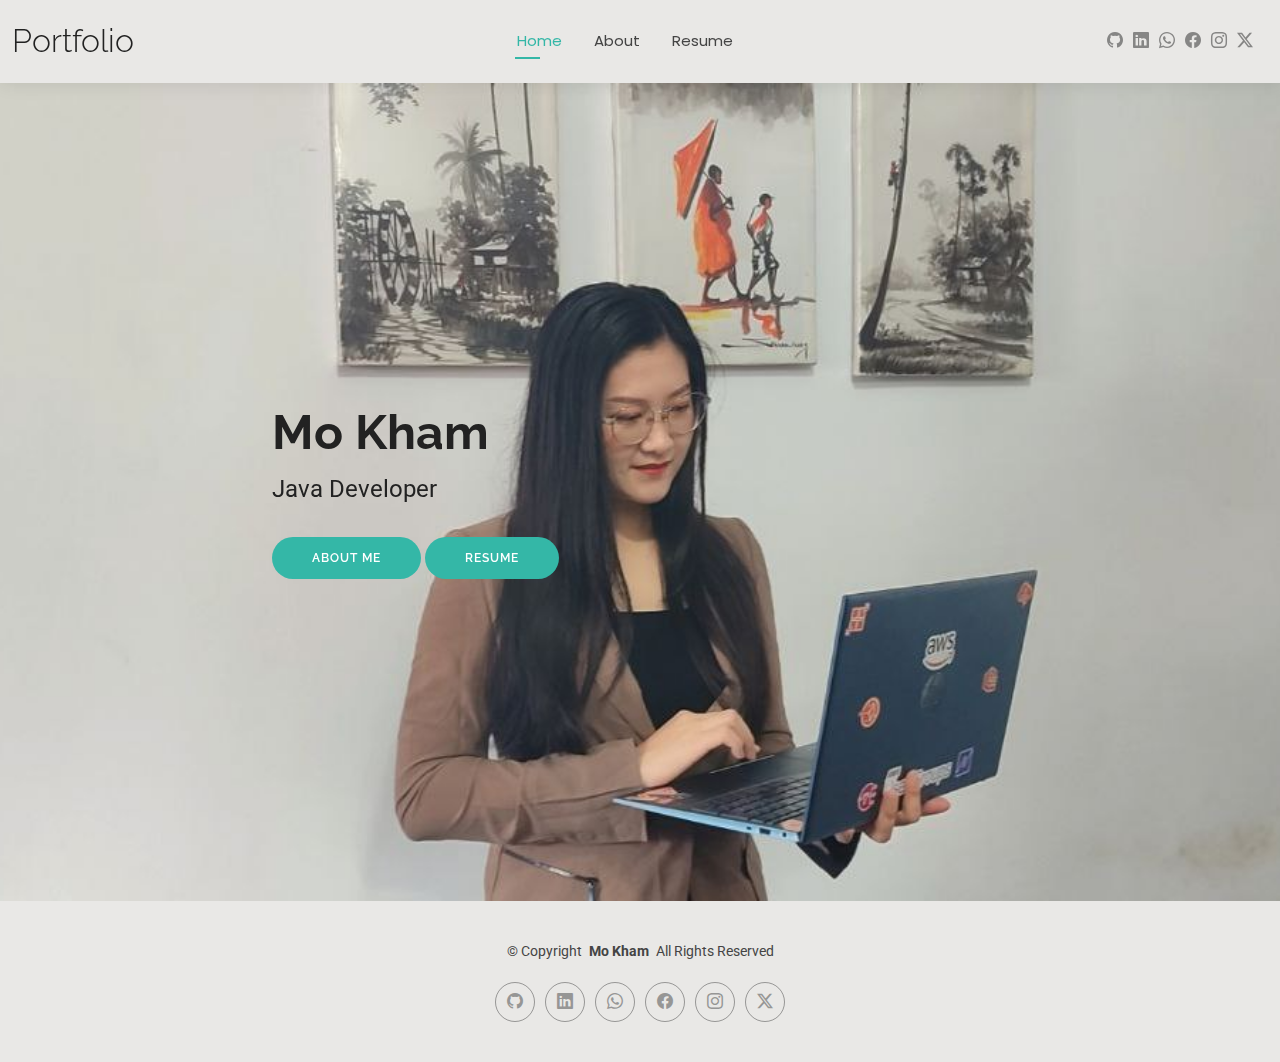
<file: index.html>
<!DOCTYPE html>
<html lang="en">

<head>
  <meta charset="utf-8">
  <meta content="width=device-width, initial-scale=1.0" name="viewport">
  <title>Mo Kham - Java Developer</title>
  <meta name="description" content="">
  <meta name="keywords" content="">

  <!-- Favicons -->
  <link href="assets/img/favicon.png" rel="icon">
  <link href="assets/img/apple-touch-icon.png" rel="apple-touch-icon">

  <!-- Fonts -->
  <link href="https://fonts.googleapis.com" rel="preconnect">
  <link href="https://fonts.gstatic.com" rel="preconnect" crossorigin>
  <link href="https://fonts.googleapis.com/css2?family=Roboto:ital,wght@0,100;0,300;0,400;0,500;0,700;0,900;1,100;1,300;1,400;1,500;1,700;1,900&family=Poppins:ital,wght@0,100;0,200;0,300;0,400;0,500;0,600;0,700;0,800;0,900;1,100;1,200;1,300;1,400;1,500;1,600;1,700;1,800;1,900&family=Raleway:ital,wght@0,100;0,200;0,300;0,400;0,500;0,600;0,700;0,800;0,900;1,100;1,200;1,300;1,400;1,500;1,600;1,700;1,800;1,900&display=swap" rel="stylesheet">

  <!-- Vendor CSS Files -->
  <link href="assets/vendor/bootstrap/css/bootstrap.min.css" rel="stylesheet">
  <link href="assets/vendor/bootstrap-icons/bootstrap-icons.css" rel="stylesheet">
  <link href="assets/vendor/aos/aos.css" rel="stylesheet">
  <link href="assets/vendor/swiper/swiper-bundle.min.css" rel="stylesheet">
  <link href="assets/vendor/glightbox/css/glightbox.min.css" rel="stylesheet">

  <!-- Main CSS File -->
  <link href="assets/css/main.css" rel="stylesheet">

  <!-- =======================================================
  * Template Name: Kelly
  * Template URL: https://bootstrapmade.com/kelly-free-bootstrap-cv-resume-html-template/
  * Updated: Aug 07 2024 with Bootstrap v5.3.3
  * Author: BootstrapMade.com
  * License: https://bootstrapmade.com/license/
  ======================================================== -->
</head>

<body class="index-page">

  <header id="header" class="header d-flex align-items-center light-background sticky-top">
    <div class="container-fluid position-relative d-flex align-items-center justify-content-between">

      <a href="index.html" class="logo d-flex align-items-center me-auto me-xl-0">
        <!-- Uncomment the line below if you also wish to use an image logo -->
        <!-- <img src="assets/img/logo.png" alt=""> -->
        <h1 class="sitename">Portfolio</h1>
      </a>

      <nav id="navmenu" class="navmenu">
        <ul>
          <li><a href="index.html" class="active">Home</a></li>
          <li><a href="about.html">About</a></li>
          <li><a href="resume.html">Resume</a></li>
          
        </ul>
        <i class="mobile-nav-toggle d-xl-none bi bi-list"></i>
      </nav>

      <div class="header-social-links">
        <a href="https://github.com/nanmokham101" class="twitter"><i class="bi bi-github"></i></a>
        <a href="https://www.linkedin.com/in/mo-kham/" class="linkedin"><i class="bi bi-linkedin"></i></a>
        <a href="https://wa.me/qr/U3NIUJ6DMTBYM1" class="linkedin"><i class="bi bi-whatsapp"></i></a>
        <a href="https://www.facebook.com/hannarmo.zuzu?mibextid=ZbWKwL" class="facebook"><i class="bi bi-facebook"></i></a>
        <a href="https://www.instagram.com/monica_is_fine/profilecard/?igsh=MXhoMXVpY2dha3dmbA==" class="instagram"><i class="bi bi-instagram"></i></a>
        <a href="https://x.com/NanMoKham101?s=09" class="twitter"><i class="bi bi-twitter-x"></i></a>
       
      </div>

    </div>
  </header>

  <main class="main">

    <!-- Hero Section -->
    <section id="hero" class="hero section">

      <img src="assets/img/mokham3.jpg" alt="" data-aos="fade-in">

      <div class="container" data-aos="zoom-out" data-aos-delay="100">
        <div class="row justify-content-center">
          <div class="col-lg-8">
            <h2>Mo Kham</h2>
            <p>Java Developer</p>
            <a href="about.html" class="btn-get-started">About Me</a>
            <a href="resume.html" class="btn-get-started">Resume</a>
          </div>
        </div>
      </div>

    </section><!-- /Hero Section -->

  </main>

  <footer id="footer" class="footer light-background">

    <div class="container">
      <div class="copyright text-center ">
        <p>© <span>Copyright</span> <strong class="px-1 sitename">Mo Kham</strong> <span>All Rights Reserved<br></span></p>
      </div>
      <div class="social-links d-flex justify-content-center">
        <a href="https://github.com/nanmokham101"><i class="bi bi-github"></i></a>
        <a href="https://www.linkedin.com/in/mo-kham/"><i class="bi bi-linkedin"></i></a>
        <a href="https://wa.me/qr/U3NIUJ6DMTBYM1"><i class="bi bi-whatsapp"></i></a>
        <a href="https://www.facebook.com/hannarmo.zuzu?mibextid=ZbWKwL"><i class="bi bi-facebook"></i></a>
        <a href="https://www.instagram.com/monica_is_fine/profilecard/?igsh=MXhoMXVpY2dha3dmbA=="><i class="bi bi-instagram"></i></a>
        <a href="https://x.com/NanMoKham101?s=09"><i class="bi bi-twitter-x"></i></a>
        
      </div>
    </div>

  </footer>

  <!-- Scroll Top -->
  <a href="#" id="scroll-top" class="scroll-top d-flex align-items-center justify-content-center"><i class="bi bi-arrow-up-short"></i></a>

  <!-- Preloader -->
  <div id="preloader"></div>

  <!-- Vendor JS Files -->
  <script src="assets/vendor/bootstrap/js/bootstrap.bundle.min.js"></script>
  <script src="assets/vendor/php-email-form/validate.js"></script>
  <script src="assets/vendor/aos/aos.js"></script>
  <script src="assets/vendor/waypoints/noframework.waypoints.js"></script>
  <script src="assets/vendor/purecounter/purecounter_vanilla.js"></script>
  <script src="assets/vendor/swiper/swiper-bundle.min.js"></script>
  <script src="assets/vendor/glightbox/js/glightbox.min.js"></script>
  <script src="assets/vendor/imagesloaded/imagesloaded.pkgd.min.js"></script>
  <script src="assets/vendor/isotope-layout/isotope.pkgd.min.js"></script>

  <!-- Main JS File -->
  <script src="assets/js/main.js"></script>

</body>

</html>
</file>
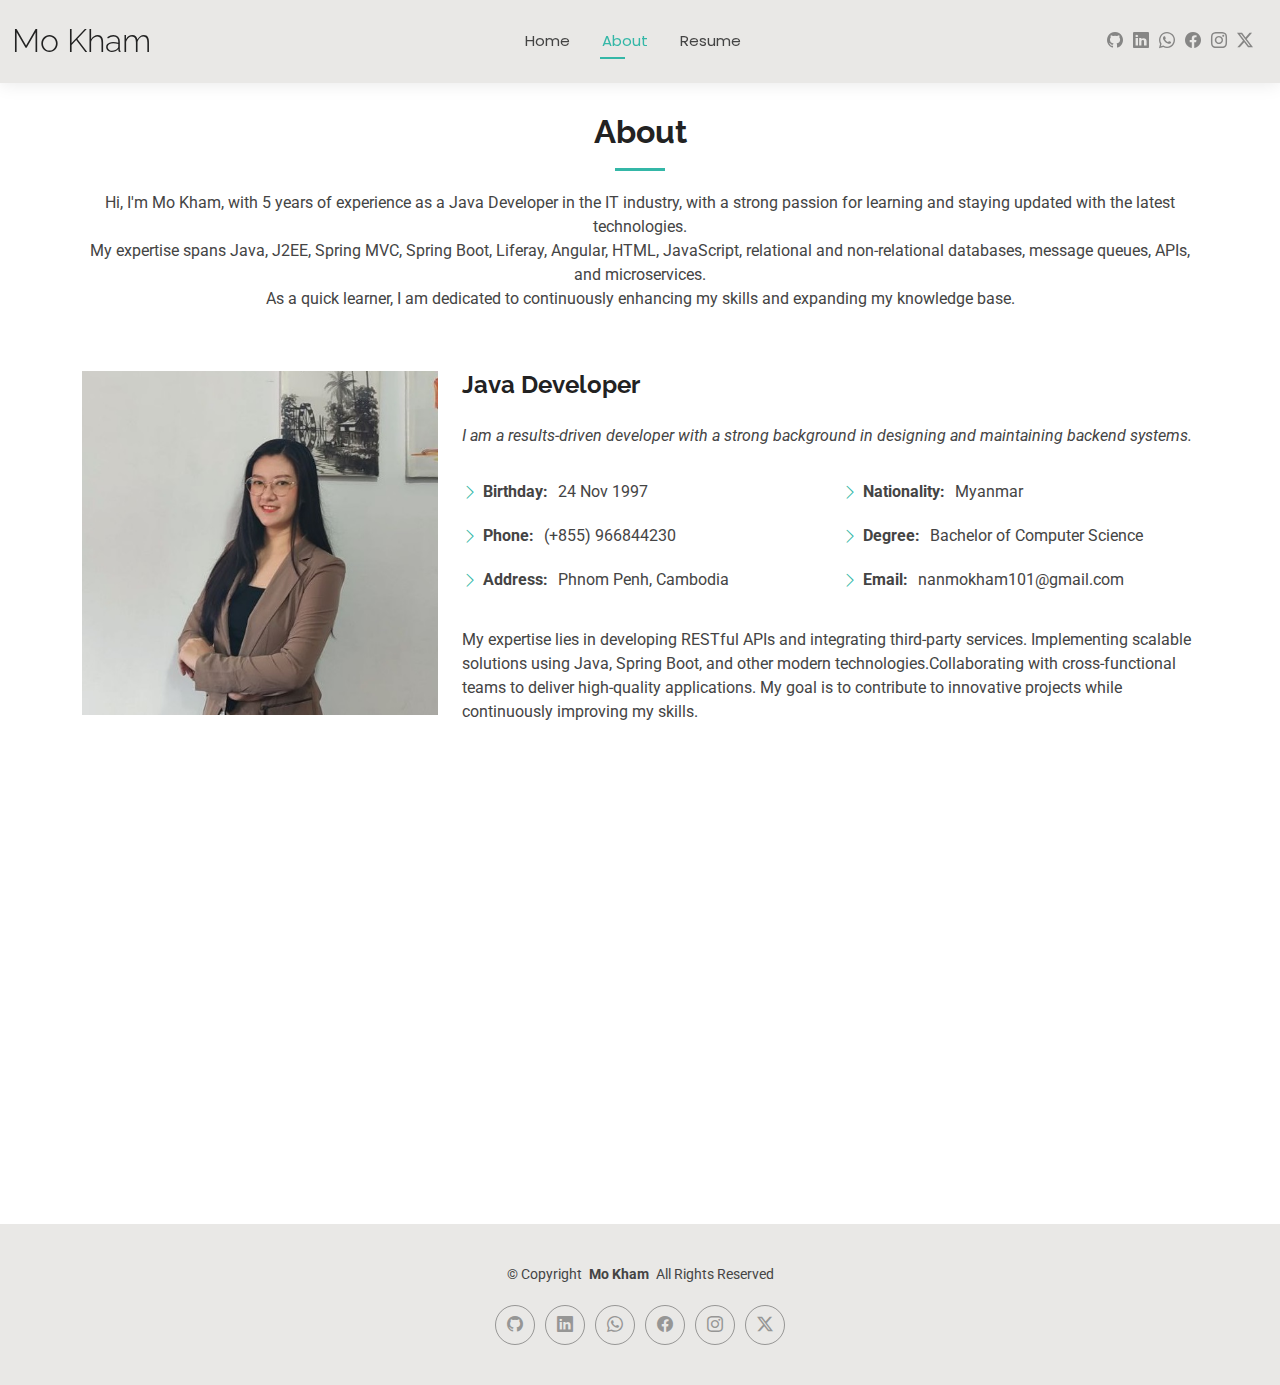
<file: about.html>
<!DOCTYPE html>
<html lang="en">

<head>
  <meta charset="utf-8">
  <meta content="width=device-width, initial-scale=1.0" name="viewport">
  <title>Mo Kham - Java Developer</title>
  <meta name="description" content="">
  <meta name="keywords" content="">

  <!-- Favicons -->
  <link href="assets/img/favicon.png" rel="icon">
  <link href="assets/img/apple-touch-icon.png" rel="apple-touch-icon">

  <!-- Fonts -->
  <link href="https://fonts.googleapis.com" rel="preconnect">
  <link href="https://fonts.gstatic.com" rel="preconnect" crossorigin>
  <link href="https://fonts.googleapis.com/css2?family=Roboto:ital,wght@0,100;0,300;0,400;0,500;0,700;0,900;1,100;1,300;1,400;1,500;1,700;1,900&family=Poppins:ital,wght@0,100;0,200;0,300;0,400;0,500;0,600;0,700;0,800;0,900;1,100;1,200;1,300;1,400;1,500;1,600;1,700;1,800;1,900&family=Raleway:ital,wght@0,100;0,200;0,300;0,400;0,500;0,600;0,700;0,800;0,900;1,100;1,200;1,300;1,400;1,500;1,600;1,700;1,800;1,900&display=swap" rel="stylesheet">

  <!-- Vendor CSS Files -->
  <link href="assets/vendor/bootstrap/css/bootstrap.min.css" rel="stylesheet">
  <link href="assets/vendor/bootstrap-icons/bootstrap-icons.css" rel="stylesheet">
  <link href="assets/vendor/aos/aos.css" rel="stylesheet">
  <link href="assets/vendor/swiper/swiper-bundle.min.css" rel="stylesheet">
  <link href="assets/vendor/glightbox/css/glightbox.min.css" rel="stylesheet">

  <!-- Main CSS File -->
  <link href="assets/css/main.css" rel="stylesheet">

</head>

<body class="about-page">

  <header id="header" class="header d-flex align-items-center light-background sticky-top">
    <div class="container-fluid position-relative d-flex align-items-center justify-content-between">

      <a href="index.html" class="logo d-flex align-items-center me-auto me-xl-0">
        <!-- Uncomment the line below if you also wish to use an image logo -->
        <!-- <img src="assets/img/logo.png" alt=""> -->
        <h1 class="sitename">Mo Kham</h1>
      </a>

      <nav id="navmenu" class="navmenu">
        <ul>
          <li><a href="index.html">Home</a></li>
          <li><a href="about.html" class="active">About</a></li>
          <li><a href="resume.html">Resume</a></li>
        </ul>
        <i class="mobile-nav-toggle d-xl-none bi bi-list"></i>
      </nav>

      <div class="header-social-links">
        <a href="https://github.com/nanmokham101" class="linkedin"><i class="bi bi-github"></i></a>
        <a href="https://www.linkedin.com/in/mo-kham/" class="linkedin"><i class="bi bi-linkedin"></i></a>
        <a href="https://wa.me/qr/U3NIUJ6DMTBYM1" class="linkedin"><i class="bi bi-whatsapp"></i></a>
        <a href="https://www.facebook.com/hannarmo.zuzu?mibextid=ZbWKwL" class="facebook"><i class="bi bi-facebook"></i></a>
        <a href="https://www.instagram.com/monica_is_fine/profilecard/?igsh=MXhoMXVpY2dha3dmbA==" class="instagram"><i class="bi bi-instagram"></i></a>
        <a href="https://x.com/NanMoKham101?s=09" class="twitter"><i class="bi bi-twitter-x"></i></a>
      </div>

    </div>
  </header>

  <main class="main">

    <!-- About Section -->
    <section id="about" class="about section">

      <!-- Section Title -->
      <div class="container section-title" data-aos="fade-up">
        <h2>About</h2>
        <p>Hi, I'm Mo Kham, with 5 years of experience as a Java Developer in the IT industry, with a strong passion for learning and staying updated with the latest technologies.</p>
        <p>My expertise spans Java, J2EE, Spring MVC, Spring Boot, Liferay, Angular, HTML, JavaScript, relational and non-relational databases, message queues, APIs, and microservices. </p>
        <p>As a quick learner, I am dedicated to continuously enhancing my skills and expanding my knowledge base.</p>
      </div><!-- End Section Title -->

      <div class="container" data-aos="fade-up" data-aos-delay="100">

        <div class="row gy-4 justify-content-center">
          <div class="col-lg-4">
            <img src="assets/img/mokham1.jpg" class="img-fluid" alt="">
          </div>
          <div class="col-lg-8 content">
            <h2>Java Developer</h2>
            <p class="fst-italic py-3"> I am a results-driven developer with a strong background in designing and maintaining backend systems.
            </p>
            <div class="row">
              <div class="col-lg-6">
                <ul>
                  <li><i class="bi bi-chevron-right"></i> <strong>Birthday:</strong> <span>24 Nov 1997</span></li>
                  <li><i class="bi bi-chevron-right"></i> <strong>Phone:</strong> <span>(+855) 966844230</span></li>
                  <li><i class="bi bi-chevron-right"></i> <strong>Address:</strong> <span>Phnom Penh, Cambodia</span></li>
                </ul>
              </div>
              <div class="col-lg-6">
                <ul>
                  <li><i class="bi bi-chevron-right"></i> <strong>Nationality:</strong> <span>Myanmar</span></li>
                  <li><i class="bi bi-chevron-right"></i> <strong>Degree:</strong> <span>Bachelor of Computer Science</span></li>
                  <li><i class="bi bi-chevron-right"></i> <strong>Email:</strong> <span>nanmokham101@gmail.com</span></li>
                </ul>
              </div>
            </div>
             <p class="py-3">
             My expertise lies in developing RESTful APIs and integrating third-party services. Implementing scalable solutions using Java, Spring Boot, and other modern technologies.Collaborating with cross-functional teams to deliver high-quality applications. My goal is to contribute to innovative projects while continuously improving my skills.

            </p> 
          </div>
        </div>

      </div>

    </section><!-- /About Section -->

    <!-- Skills Section -->
    <section id="skills" class="skills section">

      <!-- Section Title -->
      <div class="container section-title" data-aos="fade-up">
        <h2>Skills</h2>
        <!-- <p>Necessitatibus eius consequatur ex aliquid fuga eum quidem sint consectetur velit</p> -->
      </div><!-- End Section Title -->

      <div class="container" data-aos="fade-up" data-aos-delay="100">

        <div class="row skills-content skills-animation">

          <div class="col-lg-6">

            <div class="progress">
              <span class="skill"><span>Programming Languages: Java (SE, EE)</span> <i class="val">70%</i></span>
              <div class="progress-bar-wrap">
                <div class="progress-bar" role="progressbar" aria-valuenow="70" aria-valuemin="0" aria-valuemax="100"></div>
              </div>
            </div><!-- End Skills Item -->

            <div class="progress">
              <span class="skill"><span>Frameworks and Libraries: Spring Boot, Liferay, ORM(JPA, Hibernate)</span> <i class="val">70%</i></span>
              <div class="progress-bar-wrap">
                <div class="progress-bar" role="progressbar" aria-valuenow="70" aria-valuemin="0" aria-valuemax="100"></div>
              </div>
            </div><!-- End Skills Item -->

            <div class="progress">
              <span class="skill"><span>Frontend Technologies: Angular, HTML, CSS, Bootstrap, JQuery, Ajax, JavaScript</span> <i class="val">40%</i></span>
              <div class="progress-bar-wrap">
                <div class="progress-bar" role="progressbar" aria-valuenow="40" aria-valuemin="0" aria-valuemax="100"></div>
              </div>
            </div><!-- End Skills Item -->

            <div class="progress">
              <span class="skill"><span>Tools and Platforms: Docker, Kafka, Redis, Keycloak, Apache Camel, Git, Maven, Gradle
                </span> <i class="val">50%</i></span>
              <div class="progress-bar-wrap">
                <div class="progress-bar" role="progressbar" aria-valuenow="50" aria-valuemin="0" aria-valuemax="100"></div>
              </div>
            </div><!-- End Skills Item -->

          </div>

          <div class="col-lg-6">

            

            <div class="progress">
              <span class="skill"><span>Database : MySQL, PostgreSQL, MongoDB</span> <i class="val">70%</i></span>
              <div class="progress-bar-wrap">
                <div class="progress-bar" role="progressbar" aria-valuenow="70" aria-valuemin="0" aria-valuemax="100"></div>
              </div>
            </div><!-- End Skills Item -->

            <div class="progress">
              <span class="skill"><span>Cloud and OS: AWS, Linux</span> <i class="val">50%</i></span>
              <div class="progress-bar-wrap">
                <div class="progress-bar" role="progressbar" aria-valuenow="50" aria-valuemin="0" aria-valuemax="100"></div>
              </div>
            </div><!-- End Skills Item -->

            <div class="progress">
              <span class="skill"><span>Data Structures & Algorithms</span> <i class="val">40%</i></span>
              <div class="progress-bar-wrap">
                <div class="progress-bar" role="progressbar" aria-valuenow="40" aria-valuemin="0" aria-valuemax="100"></div>
              </div>
            </div><!-- End Skills Item -->
            <div class="progress">
              <span class="skill"><span>Critical Thinking, Problemsolving, Troubleshooting</span> <i class="val">80%</i></span>
              <div class="progress-bar-wrap">
                <div class="progress-bar" role="progressbar" aria-valuenow="80" aria-valuemin="0" aria-valuemax="100"></div>
              </div>
            </div><!-- End Skills Item -->
          </div>
        </div>
      </div>

    </section><!-- /Skills Section -->  

  </main>

  <footer id="footer" class="footer light-background">

    <div class="container">
      <div class="copyright text-center ">
        <p>© <span>Copyright</span> <strong class="px-1 sitename">Mo Kham</strong> <span>All Rights Reserved<br></span></p>    </div>
      <div class="social-links d-flex justify-content-center">
        <a href="https://github.com/nanmokham101"><i class="bi bi-github"></i></a>
        <a href="https://www.linkedin.com/in/mo-kham/"><i class="bi bi-linkedin"></i></a>
        <a href="https://wa.me/qr/U3NIUJ6DMTBYM1"><i class="bi bi-whatsapp"></i></a>
        <a href="https://www.facebook.com/hannarmo.zuzu?mibextid=ZbWKwL"><i class="bi bi-facebook"></i></a>
        <a href="https://www.instagram.com/monica_is_fine/profilecard/?igsh=MXhoMXVpY2dha3dmbA=="><i class="bi bi-instagram"></i></a>
        <a href="https://x.com/NanMoKham101?s=09"><i class="bi bi-twitter-x"></i></a>
      </div>
    </div>

  </footer>

  <!-- Scroll Top -->
  <a href="#" id="scroll-top" class="scroll-top d-flex align-items-center justify-content-center"><i class="bi bi-arrow-up-short"></i></a>

  <!-- Preloader -->
  <div id="preloader"></div>

  <!-- Vendor JS Files -->
  <script src="assets/vendor/bootstrap/js/bootstrap.bundle.min.js"></script>
  <script src="assets/vendor/php-email-form/validate.js"></script>
  <script src="assets/vendor/aos/aos.js"></script>
  <script src="assets/vendor/waypoints/noframework.waypoints.js"></script>
  <script src="assets/vendor/purecounter/purecounter_vanilla.js"></script>
  <script src="assets/vendor/swiper/swiper-bundle.min.js"></script>
  <script src="assets/vendor/glightbox/js/glightbox.min.js"></script>
  <script src="assets/vendor/imagesloaded/imagesloaded.pkgd.min.js"></script>
  <script src="assets/vendor/isotope-layout/isotope.pkgd.min.js"></script>

  <!-- Main JS File -->
  <script src="assets/js/main.js"></script>

</body>

</html>
</file>
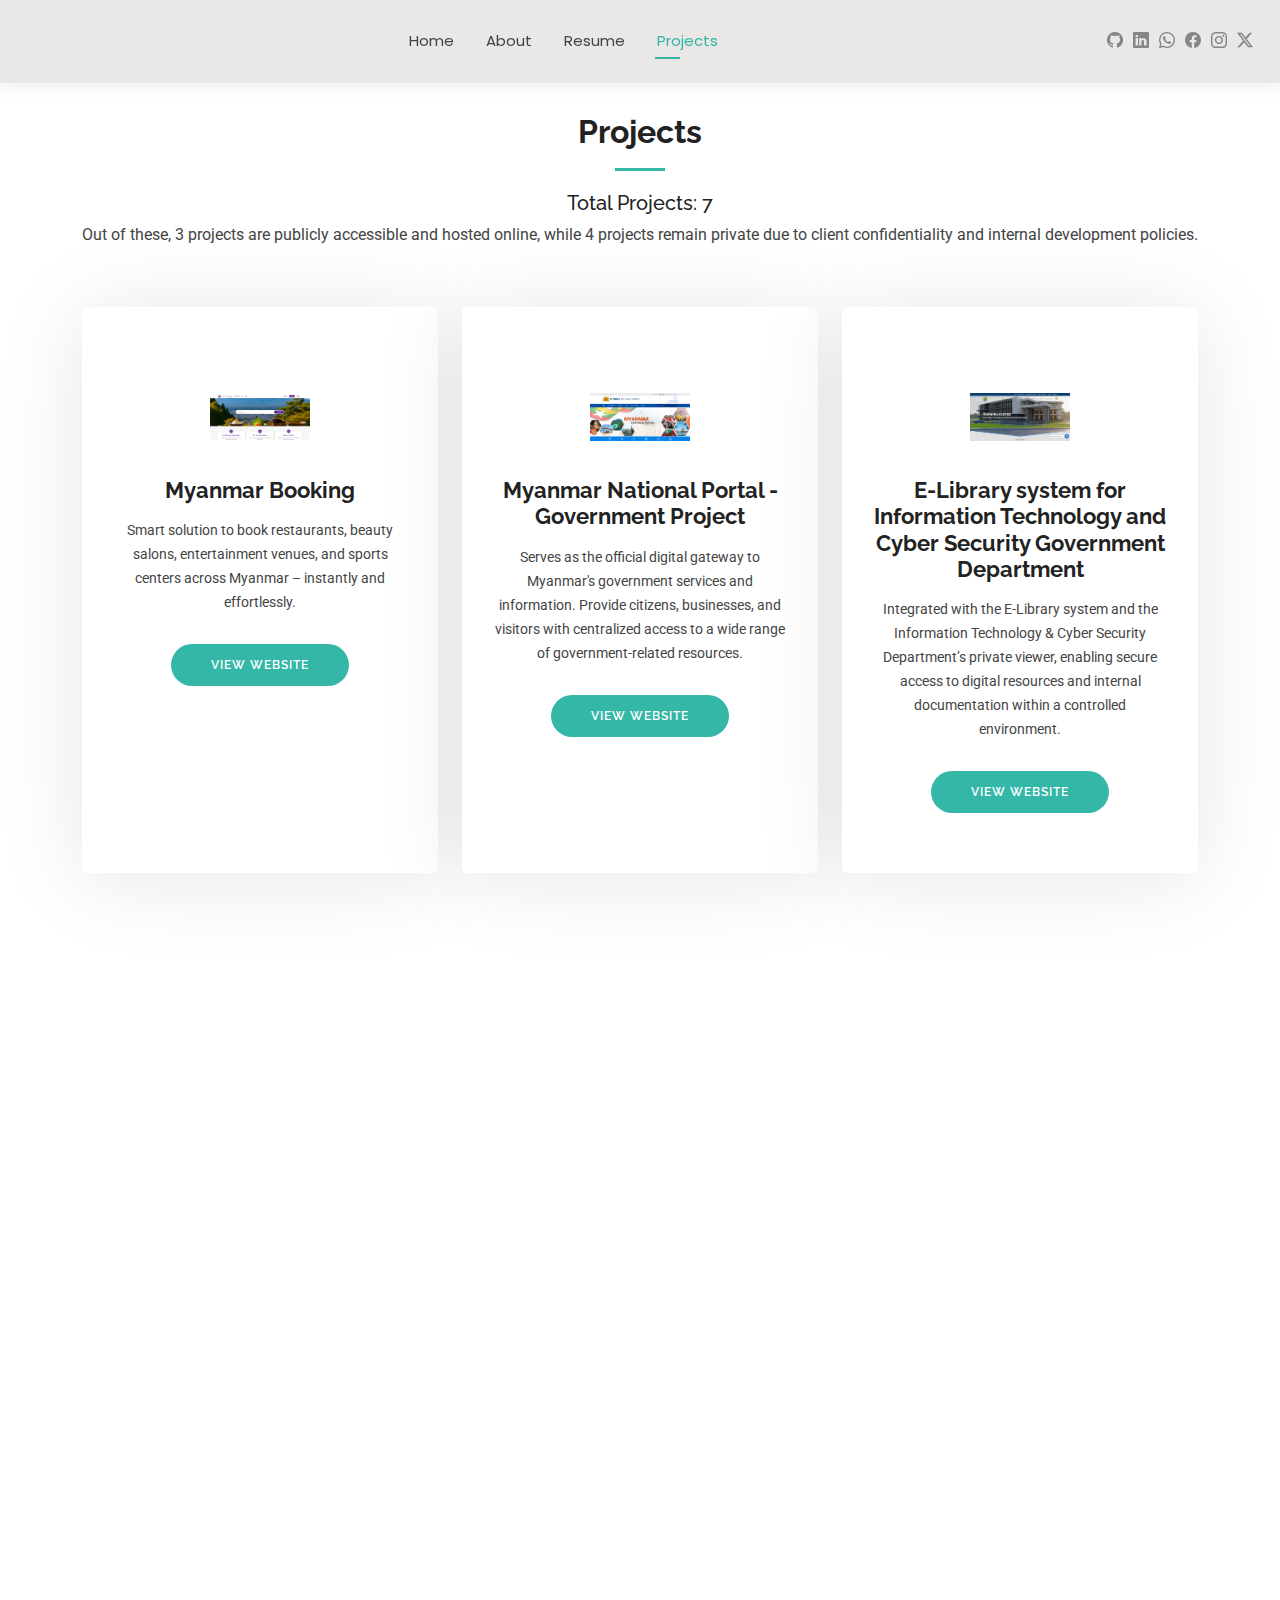
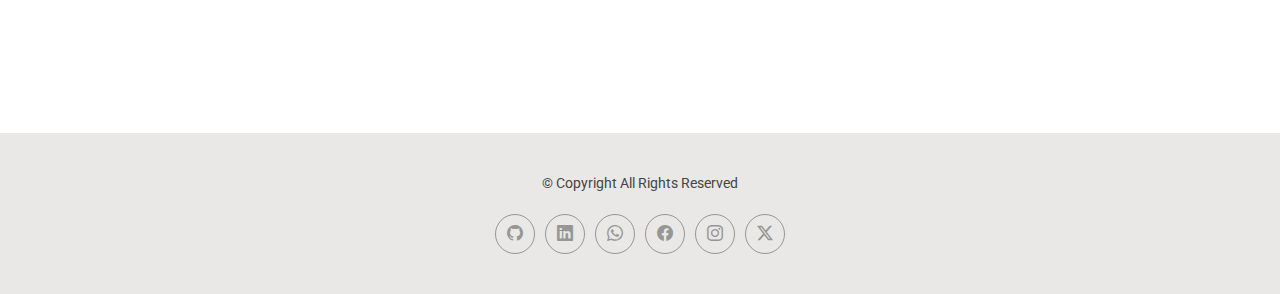
<file: projects.html>
<!DOCTYPE html>
<html lang="en">

<head>
  <meta charset="utf-8">
  <meta content="width=device-width, initial-scale=1.0" name="viewport">
  <title>Mo Kham - Java Developer</title>
  <meta name="description" content="">
  <meta name="keywords" content="">

  <!-- Favicons -->
  <link href="assets/img/favicon.png" rel="icon">
  <link href="assets/img/apple-touch-icon.png" rel="apple-touch-icon">

  <!-- Fonts -->
  <link href="https://fonts.googleapis.com" rel="preconnect">
  <link href="https://fonts.gstatic.com" rel="preconnect" crossorigin>
  <link href="https://fonts.googleapis.com/css2?family=Roboto:ital,wght@0,100;0,300;0,400;0,500;0,700;0,900;1,100;1,300;1,400;1,500;1,700;1,900&family=Poppins:ital,wght@0,100;0,200;0,300;0,400;0,500;0,600;0,700;0,800;0,900;1,100;1,200;1,300;1,400;1,500;1,600;1,700;1,800;1,900&family=Raleway:ital,wght@0,100;0,200;0,300;0,400;0,500;0,600;0,700;0,800;0,900;1,100;1,200;1,300;1,400;1,500;1,600;1,700;1,800;1,900&display=swap" rel="stylesheet">

  <!-- Vendor CSS Files -->
  <link href="assets/vendor/bootstrap/css/bootstrap.min.css" rel="stylesheet">
  <link href="assets/vendor/bootstrap-icons/bootstrap-icons.css" rel="stylesheet">
  <link href="assets/vendor/aos/aos.css" rel="stylesheet">
  <link href="assets/vendor/swiper/swiper-bundle.min.css" rel="stylesheet">
  <link href="assets/vendor/glightbox/css/glightbox.min.css" rel="stylesheet">

  <!-- Main CSS File -->
  <link href="assets/css/main.css" rel="stylesheet">

  <!-- =======================================================
  * Template Name: Kelly
  * Template URL: https://bootstrapmade.com/kelly-free-bootstrap-cv-resume-html-template/
  * Updated: Aug 07 2024 with Bootstrap v5.3.3
  * Author: BootstrapMade.com
  * License: https://bootstrapmade.com/license/
  ======================================================== -->
</head>

<body class="services-page">

  <header id="header" class="header d-flex align-items-center light-background sticky-top">
    <div class="container-fluid position-relative d-flex align-items-center justify-content-between">

      <a href="index.html" class="logo d-flex align-items-center me-auto me-xl-0">
        
        <!-- <h1 class="sitename">Kelly</h1> -->
      </a>

      <nav id="navmenu" class="navmenu">
        <ul>
          <li><a href="index.html">Home</a></li>
          <li><a href="about.html">About</a></li>
          <li><a href="resume.html">Resume</a></li>
          <li><a href="projects.html" class="active">Projects</a></li>
        </ul>
        <i class="mobile-nav-toggle d-xl-none bi bi-list"></i>
      </nav>

      <div class="header-social-links">
        <a href="https://github.com/nanmokham101" class="linkedin"><i class="bi bi-github"></i></a>
        <a href="https://www.linkedin.com/in/mo-kham/" class="linkedin"><i class="bi bi-linkedin"></i></a>
        <a href="https://wa.me/qr/U3NIUJ6DMTBYM1" class="linkedin"><i class="bi bi-whatsapp"></i></a>
        <a href="https://www.facebook.com/hannarmo.zuzu?mibextid=ZbWKwL" class="facebook"><i class="bi bi-facebook"></i></a>
        <a href="https://www.instagram.com/monica_is_fine/profilecard/?igsh=MXhoMXVpY2dha3dmbA==" class="instagram"><i class="bi bi-instagram"></i></a>
        <a href="https://x.com/NanMoKham101?s=09" class="twitter"><i class="bi bi-twitter-x"></i></a>
      </div>

    </div>
  </header>

  <main class="main">

    <!-- Services Section -->
    <section id="services" class="services section">

      <!-- Section Title -->
      <div class="container section-title" data-aos="fade-up">
        <h2>Projects</h2>
        <h5>Total Projects: 7</h5>
        <p>Out of these, 3 projects are publicly accessible and hosted online, while 4 projects remain private due to client confidentiality and internal development policies.</p>
      </div>

      <div class="container">

        <div class="row gy-4">

          <div class="col-lg-4 col-md-6" data-aos="fade-up" data-aos-delay="100">
            <div class="service-item item-cyan position-relative">
              <div class="icon">
                 <img src="assets/img/myanmarbooking.png" class="img-fluid" alt="">
              </div>
            
                <h3>Myanmar Booking</h3>
             
              <p>Smart solution to book restaurants, beauty salons, entertainment venues, and sports centers across Myanmar – instantly and effortlessly.</p>
              <a href="https://www.myanmarbooking.online/" class="btn-download-started">View Website</a>
     
            </div>
          </div><!-- End Service Item -->

         

          <div class="col-lg-4 col-md-6" data-aos="fade-up" data-aos-delay="300">
            <div class="service-item item-teal position-relative">
              <div class="icon">
                <img src="assets/img/mnp.png" class="img-fluid" alt="">
              </div>
                <h3>Myanmar National Portal - Government Project</h3>
           
              <p>Serves as the official digital gateway to Myanmar's government services and information. Provide citizens, businesses, and visitors with centralized access to a wide range of government-related resources. </p>
            <a href="https://myanmar.gov.mm/en/" class="btn-download-started">View Website</a>
            </div>
          </div><!-- End Service Item -->

          <div class="col-lg-4 col-md-6" data-aos="fade-up" data-aos-delay="400">
            <div class="service-item item-red position-relative">
              <div class="icon">
                <img src="assets/img/itcstc.png" class="img-fluid" alt="">
              </div>
                <h3>E-Library system for Information Technology and Cyber Security Government Department</h3>
             
              <p> Integrated with the E-Library system and the Information Technology & Cyber Security Department’s private viewer, enabling secure access to digital resources and internal documentation within a controlled environment.</p>
              <a href="https://itcstc.edu.mm/" class="btn-download-started">View Website</a>
            </div>
          </div><!-- End Service Item -->


          <div class="col-lg-4 col-md-6" data-aos="fade-up" data-aos-delay="400">
            <div class="service-item item-red position-relative">
              <div class="icon">
                <img src="assets/img/mmbusticket.png" class="img-fluid" alt="">
              </div>
             
                <h3>MMBusTicket and Parcel Transportation System</h3>
            
              <p> Myanmar's No.1 express bus ticketing platform connects travellers to 200+ destinations with fast, easy and safe ticketing experience.</p>
              <a href="https://www.mmbusticket.com/" class="btn-download-started">View Website</a>
            </div>
          </div><!-- End Service Item -->

          
      <div class="col-lg-4 col-md-6" data-aos="fade-up" data-aos-delay="200">
            <div class="service-item item-orange position-relative">
              <!-- <div class="icon">
                <svg width="100" height="100" viewBox="0 0 600 600" xmlns="http://www.w3.org/2000/svg">
                  <path stroke="none" stroke-width="0" fill="#f5f5f5" d="M300,582.0697525312426C382.5290701553225,586.8405444964366,449.9789794690241,525.3245884688669,502.5850820975895,461.55621195738473C556.606425686781,396.0723002908107,615.8543463187945,314.28637112970534,586.6730223649479,234.56875336149918C558.9533121215079,158.8439757836574,454.9685369536778,164.00468322053177,381.49747125262974,130.76875717737553C312.15926192815925,99.40240125094834,248.97055460311594,18.661163978235184,179.8680185752513,50.54337015887873C110.5421016452524,82.52863877960104,119.82277516462835,180.83849132639028,109.12597500060166,256.43424936330496C100.08760227029461,320.3096726198365,92.17705696193138,384.0621239912766,124.79988738764834,439.7174275375508C164.83382741302287,508.01625554203684,220.96474134820875,577.5009287672846,300,582.0697525312426"></path>
                </svg>
                <i class="bi bi-broadcast"></i>
              </div> -->
              <a href="#" class="stretched-link">
                <h3>HR and Employee Ferry Management systems</h3>
              </a>
              <p>Developed and maintained real-time data integration pipelines for MPT's enterprise applications, ensuring seamless data flow across systems.
Built custom attendance tracking features aligned with employee movement schedules, enhancing accuracy and operational efficiency.</p>
            </div>
     </div><!-- End Service Item -->
    
     <div class="col-lg-4 col-md-6" data-aos="fade-up" data-aos-delay="200">
            <div class="service-item item-orange position-relative">
              <!-- <div class="icon">
                <svg width="100" height="100" viewBox="0 0 600 600" xmlns="http://www.w3.org/2000/svg">
                  <path stroke="none" stroke-width="0" fill="#f5f5f5" d="M300,582.0697525312426C382.5290701553225,586.8405444964366,449.9789794690241,525.3245884688669,502.5850820975895,461.55621195738473C556.606425686781,396.0723002908107,615.8543463187945,314.28637112970534,586.6730223649479,234.56875336149918C558.9533121215079,158.8439757836574,454.9685369536778,164.00468322053177,381.49747125262974,130.76875717737553C312.15926192815925,99.40240125094834,248.97055460311594,18.661163978235184,179.8680185752513,50.54337015887873C110.5421016452524,82.52863877960104,119.82277516462835,180.83849132639028,109.12597500060166,256.43424936330496C100.08760227029461,320.3096726198365,92.17705696193138,384.0621239912766,124.79988738764834,439.7174275375508C164.83382741302287,508.01625554203684,220.96474134820875,577.5009287672846,300,582.0697525312426"></path>
                </svg>
                <i class="bi bi-broadcast"></i>
              </div> -->
              <a href="#" class="stretched-link">
                <h3>Government's Payment Gateway</h3>
              </a>
              <p>For private company registration, enabling secure and seamless online transactions as part of the digital business registration process. This system streamlined payments and improved user experience for entrepreneurs and corporate users.</p>
            </div>
     </div><!-- End Service Item -->

     <div class="col-lg-4 col-md-6" data-aos="fade-up" data-aos-delay="200">
            <div class="service-item item-orange position-relative">
              <!-- <div class="icon">
                <svg width="100" height="100" viewBox="0 0 600 600" xmlns="http://www.w3.org/2000/svg">
                  <path stroke="none" stroke-width="0" fill="#f5f5f5" d="M300,582.0697525312426C382.5290701553225,586.8405444964366,449.9789794690241,525.3245884688669,502.5850820975895,461.55621195738473C556.606425686781,396.0723002908107,615.8543463187945,314.28637112970534,586.6730223649479,234.56875336149918C558.9533121215079,158.8439757836574,454.9685369536778,164.00468322053177,381.49747125262974,130.76875717737553C312.15926192815925,99.40240125094834,248.97055460311594,18.661163978235184,179.8680185752513,50.54337015887873C110.5421016452524,82.52863877960104,119.82277516462835,180.83849132639028,109.12597500060166,256.43424936330496C100.08760227029461,320.3096726198365,92.17705696193138,384.0621239912766,124.79988738764834,439.7174275375508C164.83382741302287,508.01625554203684,220.96474134820875,577.5009287672846,300,582.0697525312426"></path>
                </svg>
                <i class="bi bi-broadcast"></i>
              </div> -->
              <a href="#" class="stretched-link">
                <h3>School Management System</h3>
              </a>
              <p>For a private educational institution, including dedicated portals for both school administrators and guardians. The system allows parents to securely access their child's academic records, attendance, and school updates, enhancing communication and engagement between school and home.</p>
            </div>
     </div><!-- End Service Item -->
         
        </div>

      </div>

    </section><!-- /Services Section -->

  </main>

 <footer id="footer" class="footer light-background">

    <div class="container">
      <div class="copyright text-center ">
        <p>© <span>Copyright</span> <span>All Rights Reserved<br></span></p>
      </div>
      <div class="social-links d-flex justify-content-center">
        <a href="https://github.com/nanmokham101"><i class="bi bi-github"></i></a>
        <a href="https://www.linkedin.com/in/mo-kham/"><i class="bi bi-linkedin"></i></a>
        <a href="https://wa.me/qr/U3NIUJ6DMTBYM1"><i class="bi bi-whatsapp"></i></a>
        <a href="https://www.facebook.com/hannarmo.zuzu?mibextid=ZbWKwL"><i class="bi bi-facebook"></i></a>
        <a href="https://www.instagram.com/monica_is_fine/profilecard/?igsh=MXhoMXVpY2dha3dmbA=="><i class="bi bi-instagram"></i></a>
        <a href="https://x.com/NanMoKham101?s=09"><i class="bi bi-twitter-x"></i></a>
      </div>
      
    </div>

  </footer>


  <!-- Scroll Top -->
  <a href="#" id="scroll-top" class="scroll-top d-flex align-items-center justify-content-center"><i class="bi bi-arrow-up-short"></i></a>

  <!-- Preloader -->
  <div id="preloader"></div>

  <!-- Vendor JS Files -->
  <script src="assets/vendor/bootstrap/js/bootstrap.bundle.min.js"></script>
  <script src="assets/vendor/php-email-form/validate.js"></script>
  <script src="assets/vendor/aos/aos.js"></script>
  <script src="assets/vendor/waypoints/noframework.waypoints.js"></script>
  <script src="assets/vendor/purecounter/purecounter_vanilla.js"></script>
  <script src="assets/vendor/swiper/swiper-bundle.min.js"></script>
  <script src="assets/vendor/glightbox/js/glightbox.min.js"></script>
  <script src="assets/vendor/imagesloaded/imagesloaded.pkgd.min.js"></script>
  <script src="assets/vendor/isotope-layout/isotope.pkgd.min.js"></script>

  <!-- Main JS File -->
  <script src="assets/js/main.js"></script>

</body>

</html>
</file>
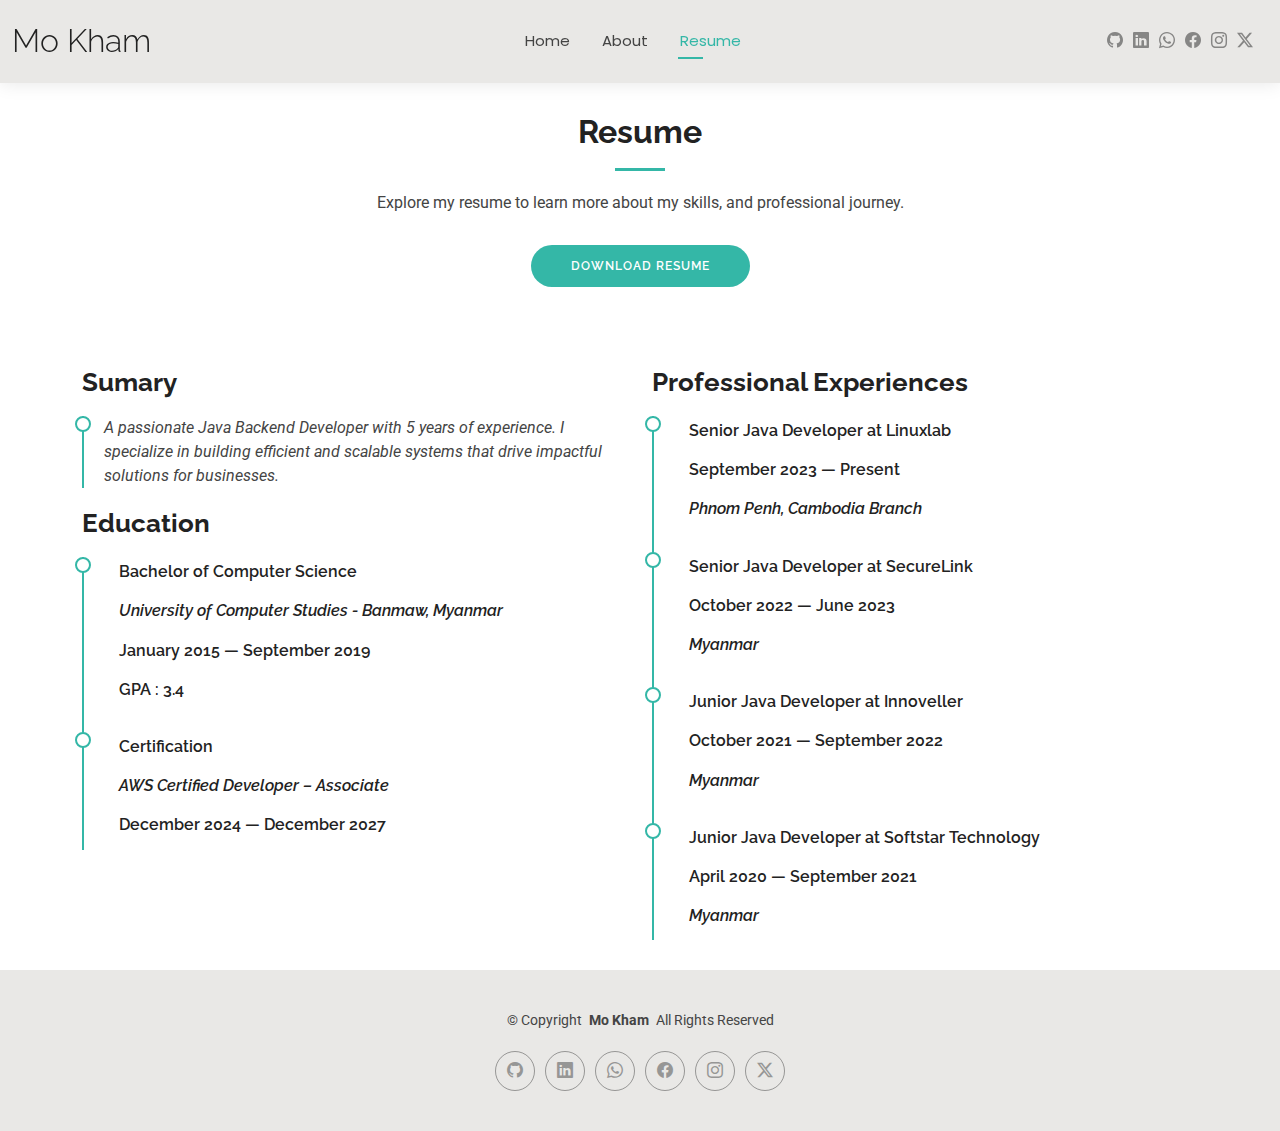
<file: resume.html>
<!DOCTYPE html>
<html lang="en">

<head>
  <meta charset="utf-8">
  <meta content="width=device-width, initial-scale=1.0" name="viewport">
  <title>Mo Kham - Java Developer</title>
  <meta name="description" content="">
  <meta name="keywords" content="">

  <!-- Favicons -->
  <link href="assets/img/favicon.png" rel="icon">
  <link href="assets/img/apple-touch-icon.png" rel="apple-touch-icon">

  <!-- Fonts -->
  <link href="https://fonts.googleapis.com" rel="preconnect">
  <link href="https://fonts.gstatic.com" rel="preconnect" crossorigin>
  <link href="https://fonts.googleapis.com/css2?family=Roboto:ital,wght@0,100;0,300;0,400;0,500;0,700;0,900;1,100;1,300;1,400;1,500;1,700;1,900&family=Poppins:ital,wght@0,100;0,200;0,300;0,400;0,500;0,600;0,700;0,800;0,900;1,100;1,200;1,300;1,400;1,500;1,600;1,700;1,800;1,900&family=Raleway:ital,wght@0,100;0,200;0,300;0,400;0,500;0,600;0,700;0,800;0,900;1,100;1,200;1,300;1,400;1,500;1,600;1,700;1,800;1,900&display=swap" rel="stylesheet">

  <!-- Vendor CSS Files -->
  <link href="assets/vendor/bootstrap/css/bootstrap.min.css" rel="stylesheet">
  <link href="assets/vendor/bootstrap-icons/bootstrap-icons.css" rel="stylesheet">
  <link href="assets/vendor/aos/aos.css" rel="stylesheet">
  <link href="assets/vendor/swiper/swiper-bundle.min.css" rel="stylesheet">
  <link href="assets/vendor/glightbox/css/glightbox.min.css" rel="stylesheet">

  <!-- Main CSS File -->
  <link href="assets/css/main.css" rel="stylesheet">

  <!-- =======================================================
  * Template Name: Kelly
  * Template URL: https://bootstrapmade.com/kelly-free-bootstrap-cv-resume-html-template/
  * Updated: Aug 07 2024 with Bootstrap v5.3.3
  * Author: BootstrapMade.com
  * License: https://bootstrapmade.com/license/
  ======================================================== -->
</head>

<body class="resume-page">

  <header id="header" class="header d-flex align-items-center light-background sticky-top">
    <div class="container-fluid position-relative d-flex align-items-center justify-content-between">

      <a href="index.html" class="logo d-flex align-items-center me-auto me-xl-0">
        <!-- Uncomment the line below if you also wish to use an image logo -->
        <!-- <img src="assets/img/logo.png" alt=""> -->
        <h1 class="sitename">Mo Kham</h1>
      </a>

      <nav id="navmenu" class="navmenu">
        <ul>
          <li><a href="index.html">Home</a></li>
          <li><a href="about.html">About</a></li>
          <li><a href="resume.html" class="active">Resume</a></li>
        </ul>
        <i class="mobile-nav-toggle d-xl-none bi bi-list"></i>
      </nav>

      <div class="header-social-links">
        <a href="https://github.com/nanmokham101" class="linkedin"><i class="bi bi-github"></i></a>
        <a href="https://www.linkedin.com/in/mo-kham/" class="linkedin"><i class="bi bi-linkedin"></i></a>
        <a href="https://wa.me/qr/U3NIUJ6DMTBYM1" class="linkedin"><i class="bi bi-whatsapp"></i></a> 
        <a href="https://www.facebook.com/hannarmo.zuzu?mibextid=ZbWKwL" class="facebook"><i class="bi bi-facebook"></i></a>
        <a href="https://www.instagram.com/monica_is_fine/profilecard/?igsh=MXhoMXVpY2dha3dmbA==" class="instagram"><i class="bi bi-instagram"></i></a>
        <a href="https://x.com/NanMoKham101?s=09" class="twitter"><i class="bi bi-twitter-x"></i></a>
      </div>

    </div>
  </header>

  <main class="main">

    <!-- Resume Section -->
    <section id="resume" class="resume section">

      <!-- Section Title -->
      <div class="container section-title" data-aos="fade-up">
        <h2>Resume</h2>
        <p>Explore my resume to learn more about my skills, and professional journey.</p>
        <a href="assets/img/Mo_Kham - Java_Developer.pdf" class="btn-download-started" download="Mo_Kham - Java_Developer">Download Resume</a>
      </div><!-- End Section Title -->

      <div class="container">

        <div class="row">

          <div class="col-lg-6" data-aos="fade-up" data-aos-delay="100">
            <h3 class="resume-title">Sumary</h3>

            <div class="resume-item pb-0">
              <p><em>A passionate Java Backend Developer with 5 years of experience. I specialize in building efficient and scalable systems that drive impactful solutions for businesses.</em></p>
              <!-- <ul>
                <li>Portland par 127,Orlando, FL</li>
                <li>(123) 456-7891</li>
                <li>alice.barkley@example.com</li>
              </ul> -->
            </div><!-- Edn Resume Item -->

            <h3 class="resume-title">Education</h3>

            <div class="resume-item">
              <h5>Bachelor of Computer Science</h5>
              <h5><em>University of Computer Studies - Banmaw, Myanmar</em></h5>
              <h5>January 2015 — September 2019</h5> <br>
              <h5>GPA : 3.4<h5>
            </div><!-- Edn Resume Item -->

            <div class="resume-item">
              <h5>Certification</h5><br>
              <h5><em>AWS Certified Developer – Associate</em></h5> <br>
              <h5>December 2024 — December 2027</h5>
            </div><!-- Edn Resume Item -->

          </div>

          <div class="col-lg-6" data-aos="fade-up" data-aos-delay="200">
            <h3 class="resume-title">Professional Experiences</h3>
            <div class="resume-item">
              <h5>Senior Java Developer at Linuxlab</h5><br>
              <h5>September 2023 — Present</h5><br>
              <h5><em>Phnom Penh, Cambodia Branch </em></h5>
            </div><!-- Edn Resume Item -->

            <div class="resume-item">
              <h5>Senior Java Developer at SecureLink</h5><br>
              <h5>October 2022 — June 2023</h5><br>
              <h5><em>Myanmar</em></h5>
            </div><!-- Edn Resume Item -->

            <div class="resume-item">
              <h5>Junior Java Developer at Innoveller</h5><br>
              <h5>October 2021 — September 2022</h5><br>
              <h5><em>Myanmar</em></h5>
            </div><!-- Edn Resume Item -->

            <div class="resume-item">
              <h5>Junior Java Developer at Softstar Technology</h5><br>
              <h5>April 2020 — September 2021</h5><br>
              <h5><em>Myanmar</em></h5>
            </div><!-- Edn Resume Item -->

          </div>

        </div>

      </div>

    </section><!-- /Resume Section -->

  </main>

  <footer id="footer" class="footer light-background">

    <div class="container">
      <div class="copyright text-center ">
        <p>© <span>Copyright</span> <strong class="px-1 sitename">Mo Kham</strong> <span>All Rights Reserved<br></span></p>
      </div>
      <div class="social-links d-flex justify-content-center">
        <a href="https://github.com/nanmokham101"><i class="bi bi-github"></i></a>
        <a href="https://www.linkedin.com/in/mo-kham/"><i class="bi bi-linkedin"></i></a>
        <a href="https://wa.me/qr/U3NIUJ6DMTBYM1"><i class="bi bi-whatsapp"></i></a>
        <a href="https://www.facebook.com/hannarmo.zuzu?mibextid=ZbWKwL"><i class="bi bi-facebook"></i></a>
        <a href="https://www.instagram.com/monica_is_fine/profilecard/?igsh=MXhoMXVpY2dha3dmbA=="><i class="bi bi-instagram"></i></a>
        <a href="https://x.com/NanMoKham101?s=09"><i class="bi bi-twitter-x"></i></a>
      </div>
      
    </div>

  </footer>

  <!-- Scroll Top -->
  <a href="#" id="scroll-top" class="scroll-top d-flex align-items-center justify-content-center"><i class="bi bi-arrow-up-short"></i></a>

  <!-- Preloader -->
  <div id="preloader"></div>

  <!-- Vendor JS Files -->
  <script src="assets/vendor/bootstrap/js/bootstrap.bundle.min.js"></script>
  <script src="assets/vendor/php-email-form/validate.js"></script>
  <script src="assets/vendor/aos/aos.js"></script>
  <script src="assets/vendor/waypoints/noframework.waypoints.js"></script>
  <script src="assets/vendor/purecounter/purecounter_vanilla.js"></script>
  <script src="assets/vendor/swiper/swiper-bundle.min.js"></script>
  <script src="assets/vendor/glightbox/js/glightbox.min.js"></script>
  <script src="assets/vendor/imagesloaded/imagesloaded.pkgd.min.js"></script>
  <script src="assets/vendor/isotope-layout/isotope.pkgd.min.js"></script>

  <!-- Main JS File -->
  <script src="assets/js/main.js"></script>

</body>

</html>
</file>
<file: assets/css/main.css>
/**
* Template Name: Kelly
* Template URL: https://bootstrapmade.com/kelly-free-bootstrap-cv-resume-html-template/
* Updated: Aug 07 2024 with Bootstrap v5.3.3
* Author: BootstrapMade.com
* License: https://bootstrapmade.com/license/
*/

/*--------------------------------------------------------------
# Font & Color Variables
# Help: https://bootstrapmade.com/color-system/
--------------------------------------------------------------*/
/* Fonts */
:root {
  --default-font: "Roboto",  system-ui, -apple-system, "Segoe UI", Roboto, "Helvetica Neue", Arial, "Noto Sans", "Liberation Sans", sans-serif, "Apple Color Emoji", "Segoe UI Emoji", "Segoe UI Symbol", "Noto Color Emoji";
  --heading-font: "Raleway",  sans-serif;
  --nav-font: "Poppins",  sans-serif;
}

/* Global Colors - The following color variables are used throughout the website. Updating them here will change the color scheme of the entire website */
:root { 
  --background-color: #ffffff; /* Background color for the entire website, including individual sections */
  --default-color: #444444; /* Default color used for the majority of the text content across the entire website */
  --heading-color: #222222; /* Color for headings, subheadings and title throughout the website */
  --accent-color: #34b7a7; /* Accent color that represents your brand on the website. It's used for buttons, links, and other elements that need to stand out */
  --surface-color: #ffffff; /* The surface color is used as a background of boxed elements within sections, such as cards, icon boxes, or other elements that require a visual separation from the global background. */
  --contrast-color: #ffffff; /* Contrast color for text, ensuring readability against backgrounds of accent, heading, or default colors. */
}

/* Nav Menu Colors - The following color variables are used specifically for the navigation menu. They are separate from the global colors to allow for more customization options */
:root {
  --nav-color: #444444;  /* The default color of the main navmenu links */
  --nav-hover-color: #34b7a7; /* Applied to main navmenu links when they are hovered over or active */
  --nav-mobile-background-color: #ffffff; /* Used as the background color for mobile navigation menu */
  --nav-dropdown-background-color: #ffffff; /* Used as the background color for dropdown items that appear when hovering over primary navigation items */
  --nav-dropdown-color: #444444; /* Used for navigation links of the dropdown items in the navigation menu. */
  --nav-dropdown-hover-color: #34b7a7; /* Similar to --nav-hover-color, this color is applied to dropdown navigation links when they are hovered over. */
}

/* Color Presets - These classes override global colors when applied to any section or element, providing reuse of the sam color scheme. */

.light-background {
  --background-color: #e9e8e6;
  --surface-color: #ffffff;
}

.dark-background {
  --background-color: #060606;
  --default-color: #ffffff;
  --heading-color: #ffffff;
  --surface-color: #252525;
  --contrast-color: #ffffff;
}

/* Smooth scroll */
:root {
  scroll-behavior: smooth;
}

/*--------------------------------------------------------------
# General Styling & Shared Classes
--------------------------------------------------------------*/
body {
  color: var(--default-color);
  background-color: var(--background-color);
  font-family: var(--default-font);
}

a {
  color: var(--accent-color);
  text-decoration: none;
  transition: 0.3s;
}

a:hover {
  color: color-mix(in srgb, var(--accent-color), transparent 25%);
  text-decoration: none;
}

h1,
h2,
h3,
h4,
h5,
h6 {
  color: var(--heading-color);
  font-family: var(--heading-font);
}

/* PHP Email Form Messages
------------------------------*/
.php-email-form .error-message {
  display: none;
  background: #df1529;
  color: #ffffff;
  text-align: left;
  padding: 15px;
  margin-bottom: 24px;
  font-weight: 600;
}

.php-email-form .sent-message {
  display: none;
  color: #ffffff;
  background: #059652;
  text-align: center;
  padding: 15px;
  margin-bottom: 24px;
  font-weight: 600;
}

.php-email-form .loading {
  display: none;
  background: var(--surface-color);
  text-align: center;
  padding: 15px;
  margin-bottom: 24px;
}

.php-email-form .loading:before {
  content: "";
  display: inline-block;
  border-radius: 50%;
  width: 24px;
  height: 24px;
  margin: 0 10px -6px 0;
  border: 3px solid var(--accent-color);
  border-top-color: var(--surface-color);
  animation: php-email-form-loading 1s linear infinite;
}

@keyframes php-email-form-loading {
  0% {
    transform: rotate(0deg);
  }

  100% {
    transform: rotate(360deg);
  }
}

/*--------------------------------------------------------------
# Global Header
--------------------------------------------------------------*/
.header {
  color: var(--default-color);
  background-color: var(--background-color);
  padding: 15px 0;
  transition: all 0.5s;
  z-index: 997;
  box-shadow: 0px 0 18px rgba(0, 0, 0, 0.1);
}

.header .logo {
  line-height: 1;
}

.header .logo img {
  max-height: 36px;
  margin-right: 8px;
}

.header .logo h1 {
  font-size: 32px;
  margin: 0;
  font-weight: 300;
  /* text-transform: uppercase; */
  color: var(--heading-color);
}

.header .header-social-links {
  padding-right: 15px;
}

.header .header-social-links a {
  color: color-mix(in srgb, var(--default-color), transparent 40%);
  padding-left: 6px;
  display: inline-block;
  transition: 0.3s;
  font-size: 16px;
}

.header .header-social-links a:hover {
  color: var(--accent-color);
}

.header .header-social-links a i {
  line-height: 0px;
}

@media (max-width: 1200px) {
  .header .logo {
    order: 1;
  }

  .header .header-social-links {
    order: 2;
  }

  .header .navmenu {
    order: 3;
  }
}

/*--------------------------------------------------------------
# Navigation Menu
--------------------------------------------------------------*/
/* Desktop Navigation */
@media (min-width: 1200px) {
  .navmenu {
    padding: 0;
  }

  .navmenu ul {
    margin: 0;
    padding: 0;
    display: flex;
    list-style: none;
    align-items: center;
  }

  .navmenu li {
    position: relative;
  }

  .navmenu>ul>li {
    white-space: nowrap;
    padding: 15px 14px;
  }

  .navmenu>ul>li:last-child {
    padding-right: 0;
  }

  .navmenu a,
  .navmenu a:focus {
    color: var(--nav-color);
    font-size: 15px;
    padding: 0 2px;
    font-family: var(--nav-font);
    font-weight: 400;
    display: flex;
    align-items: center;
    justify-content: space-between;
    white-space: nowrap;
    transition: 0.3s;
    position: relative;
  }

  .navmenu a i,
  .navmenu a:focus i {
    font-size: 12px;
    line-height: 0;
    margin-left: 5px;
    transition: 0.3s;
  }

  .navmenu>ul>li>a:before {
    content: "";
    position: absolute;
    height: 2px;
    bottom: -6px;
    left: 0;
    background-color: var(--nav-hover-color);
    visibility: hidden;
    width: 0px;
    transition: all 0.3s ease-in-out 0s;
  }

  .navmenu a:hover:before,
  .navmenu li:hover>a:before,
  .navmenu .active:before {
    visibility: visible;
    width: 25px;
  }

  .navmenu li:hover>a,
  .navmenu .active,
  .navmenu .active:focus {
    color: var(--nav-hover-color);
  }

  .navmenu .dropdown ul {
    margin: 0;
    padding: 10px 0;
    background: var(--nav-dropdown-background-color);
    display: block;
    position: absolute;
    visibility: hidden;
    left: 14px;
    top: 130%;
    opacity: 0;
    transition: 0.3s;
    border-radius: 4px;
    z-index: 99;
    box-shadow: 0px 0px 30px rgba(0, 0, 0, 0.1);
  }

  .navmenu .dropdown ul li {
    min-width: 200px;
  }

  .navmenu .dropdown ul a {
    padding: 10px 20px;
    font-size: 15px;
    text-transform: none;
    color: var(--nav-dropdown-color);
  }

  .navmenu .dropdown ul a i {
    font-size: 12px;
  }

  .navmenu .dropdown ul a:hover,
  .navmenu .dropdown ul .active:hover,
  .navmenu .dropdown ul li:hover>a {
    color: var(--nav-dropdown-hover-color);
  }

  .navmenu .dropdown:hover>ul {
    opacity: 1;
    top: 100%;
    visibility: visible;
  }

  .navmenu .dropdown .dropdown ul {
    top: 0;
    left: -90%;
    visibility: hidden;
  }

  .navmenu .dropdown .dropdown:hover>ul {
    opacity: 1;
    top: 0;
    left: -100%;
    visibility: visible;
  }
}

/* Mobile Navigation */
@media (max-width: 1199px) {
  .mobile-nav-toggle {
    color: var(--nav-color);
    font-size: 28px;
    line-height: 0;
    margin-right: 10px;
    cursor: pointer;
    transition: color 0.3s;
  }

  .navmenu {
    padding: 0;
    z-index: 9997;
  }

  .navmenu ul {
    display: none;
    list-style: none;
    position: absolute;
    inset: 60px 20px 20px 20px;
    padding: 10px 0;
    margin: 0;
    border-radius: 6px;
    background-color: var(--nav-mobile-background-color);
    border: 1px solid color-mix(in srgb, var(--default-color), transparent 90%);
    box-shadow: none;
    overflow-y: auto;
    transition: 0.3s;
    z-index: 9998;
  }

  .navmenu a,
  .navmenu a:focus {
    color: var(--nav-dropdown-color);
    padding: 10px 20px;
    font-family: var(--nav-font);
    font-size: 17px;
    font-weight: 500;
    display: flex;
    align-items: center;
    justify-content: space-between;
    white-space: nowrap;
    transition: 0.3s;
  }

  .navmenu a i,
  .navmenu a:focus i {
    font-size: 12px;
    line-height: 0;
    margin-left: 5px;
    width: 30px;
    height: 30px;
    display: flex;
    align-items: center;
    justify-content: center;
    border-radius: 50%;
    transition: 0.3s;
    background-color: color-mix(in srgb, var(--accent-color), transparent 90%);
  }

  .navmenu a i:hover,
  .navmenu a:focus i:hover {
    background-color: var(--accent-color);
    color: var(--contrast-color);
  }

  .navmenu a:hover,
  .navmenu .active,
  .navmenu .active:focus {
    color: var(--nav-dropdown-hover-color);
  }

  .navmenu .active i,
  .navmenu .active:focus i {
    background-color: var(--accent-color);
    color: var(--contrast-color);
    transform: rotate(180deg);
  }

  .navmenu .dropdown ul {
    position: static;
    display: none;
    z-index: 99;
    padding: 10px 0;
    margin: 10px 20px;
    background-color: var(--nav-dropdown-background-color);
    transition: all 0.5s ease-in-out;
  }

  .navmenu .dropdown ul ul {
    background-color: rgba(33, 37, 41, 0.1);
  }

  .navmenu .dropdown>.dropdown-active {
    display: block;
    background-color: rgba(33, 37, 41, 0.03);
  }

  .mobile-nav-active {
    overflow: hidden;
  }

  .mobile-nav-active .mobile-nav-toggle {
    color: #fff;
    position: absolute;
    font-size: 32px;
    top: 15px;
    right: 15px;
    margin-right: 0;
    z-index: 9999;
  }

  .mobile-nav-active .navmenu {
    position: fixed;
    overflow: hidden;
    inset: 0;
    background: rgba(33, 37, 41, 0.8);
    transition: 0.3s;
  }

  .mobile-nav-active .navmenu>ul {
    display: block;
  }
}

/*--------------------------------------------------------------
# Global Footer
--------------------------------------------------------------*/
.footer {
  color: var(--default-color);
  background-color: var(--background-color);
  font-size: 14px;
  padding: 40px 0;
  position: relative;
}

.footer .copyright p {
  margin-bottom: 0;
}

.footer .social-links {
  margin-top: 20px;
}

.footer .social-links a {
  display: flex;
  align-items: center;
  justify-content: center;
  width: 40px;
  height: 40px;
  border-radius: 50%;
  border: 1px solid color-mix(in srgb, var(--default-color), transparent 50%);
  font-size: 16px;
  color: color-mix(in srgb, var(--default-color), transparent 50%);
  margin: 0 5px;
  transition: 0.3s;
}

.footer .social-links a:hover {
  color: var(--accent-color);
  border-color: var(--accent-color);
}

.footer .credits {
  margin-top: 10px;
  font-size: 13px;
  text-align: center;
}

/*--------------------------------------------------------------
# Preloader
--------------------------------------------------------------*/
#preloader {
  position: fixed;
  inset: 0;
  z-index: 9999;
  overflow: hidden;
  background-color: var(--background-color);
  transition: all 0.6s ease-out;
  width: 100%;
  height: 100vh;
}

#preloader:before,
#preloader:after {
  content: "";
  position: absolute;
  border: 4px solid var(--accent-color);
  border-radius: 50%;
  animation: animate-preloader 2s cubic-bezier(0, 0.2, 0.8, 1) infinite;
}

#preloader:after {
  animation-delay: -0.5s;
}

@keyframes animate-preloader {
  0% {
    width: 10px;
    height: 10px;
    top: calc(50% - 5px);
    left: calc(50% - 5px);
    opacity: 1;
  }

  100% {
    width: 72px;
    height: 72px;
    top: calc(50% - 36px);
    left: calc(50% - 36px);
    opacity: 0;
  }
}

/*--------------------------------------------------------------
# Scroll Top Button
--------------------------------------------------------------*/
.scroll-top {
  position: fixed;
  visibility: hidden;
  opacity: 0;
  right: 15px;
  bottom: -15px;
  z-index: 99999;
  background-color: var(--accent-color);
  width: 44px;
  height: 44px;
  border-radius: 50px;
  transition: all 0.4s;
}

.scroll-top i {
  font-size: 24px;
  color: var(--contrast-color);
  line-height: 0;
}

.scroll-top:hover {
  background-color: color-mix(in srgb, var(--accent-color), transparent 20%);
  color: var(--contrast-color);
}

.scroll-top.active {
  visibility: visible;
  opacity: 1;
  bottom: 15px;
}

/*--------------------------------------------------------------
# Disable aos animation delay on mobile devices
--------------------------------------------------------------*/
@media screen and (max-width: 768px) {
  [data-aos-delay] {
    transition-delay: 0 !important;
  }
}

/*--------------------------------------------------------------
# Global Page Titles & Breadcrumbs
--------------------------------------------------------------*/
.page-title {
  color: var(--default-color);
  background-color: var(--background-color);
  padding: 25px 0;
  position: relative;
  border-bottom: 1px solid color-mix(in srgb, var(--default-color), transparent 85%);
}

.page-title h1 {
  font-size: 24px;
  font-weight: 400;
}

.page-title .breadcrumbs ol {
  display: flex;
  flex-wrap: wrap;
  list-style: none;
  padding: 0;
  margin: 0;
  font-size: 14px;
  font-weight: 400;
}

.page-title .breadcrumbs ol li+li {
  padding-left: 10px;
}

.page-title .breadcrumbs ol li+li::before {
  content: "/";
  display: inline-block;
  padding-right: 10px;
  color: color-mix(in srgb, var(--default-color), transparent 70%);
}

/*--------------------------------------------------------------
# Global Sections
--------------------------------------------------------------*/
section,
.section {
  color: var(--default-color);
  background-color: var(--background-color);
  padding: 30px 0;
  scroll-margin-top: 100px;
  overflow: clip;
}

@media (max-width: 1199px) {

  section,
  .section {
    scroll-margin-top: 66px;
  }
}

/*--------------------------------------------------------------
# Global Section Titles
--------------------------------------------------------------*/
.section-title {
  text-align: center;
  padding-bottom: 60px;
  position: relative;
}

.section-title h2 {
  font-size: 32px;
  font-weight: 700;
  margin-bottom: 20px;
  padding-bottom: 20px;
  position: relative;
}

.section-title h2:after {
  content: "";
  position: absolute;
  display: block;
  width: 50px;
  height: 3px;
  background: var(--accent-color);
  left: 0;
  right: 0;
  bottom: 0;
  margin: auto;
}

.section-title p {
  margin-bottom: 0;
}

/*--------------------------------------------------------------
# Hero Section
--------------------------------------------------------------*/
.hero {
  width: 100%;
  min-height: calc(100vh - 82px);
  position: relative;
  padding: 80px 0;
  display: flex;
  align-items: center;
  justify-content: center;
}

@media (max-width: 1200px) {
  .hero {
    min-height: calc(100vh - 68px);
  }
}

.hero img {
  position: absolute;
  inset: 0;
  display: block;
  width: 100%;
  height: 100%;
  object-fit: cover;
  z-index: 1;
}

.hero .container {
  position: relative;
  z-index: 3;
}

.hero h2 {
  margin: 0;
  font-size: 48px;
  font-weight: 700;
}

.hero p {
  margin: 10px 0 0 0;
  font-size: 24px;
  color: var(--heading-color);
}

.hero .btn-get-started {
  color: var(--contrast-color);
  background: var(--accent-color);
  font-family: var(--heading-font);
  text-transform: uppercase;
  font-weight: 600;
  font-size: 12px;
  letter-spacing: 1px;
  display: inline-block;
  padding: 12px 40px;
  border-radius: 50px;
  transition: 0.5s;
  margin-top: 30px;
}

.hero .btn-get-started:hover {
  background: color-mix(in srgb, var(--accent-color) 90%, white 20%);
}

.btn-download-started {
  color: var(--contrast-color);
  background: var(--accent-color);
  font-family: var(--heading-font);
  text-transform: uppercase;
  font-weight: 600;
  font-size: 12px;
  letter-spacing: 1px;
  display: inline-block;
  padding: 12px 40px;
  border-radius: 50px;
  transition: 0.5s;
  margin-top: 30px;
}

.btn-download-started:hover {
  background: color-mix(in srgb, var(--accent-color) 90%, white 20%);
  color: #0a7744;
}

@media (max-width: 768px) {
  .hero h2 {
    font-size: 32px;
  }

  .hero p {
    font-size: 18px;
  }
}

/*--------------------------------------------------------------
# About Section
--------------------------------------------------------------*/
.about .content h2 {
  font-weight: 700;
  font-size: 24px;
}

.about .content ul {
  list-style: none;
  padding: 0;
}

.about .content ul li {
  margin-bottom: 20px;
  display: flex;
  align-items: center;
}

.about .content ul strong {
  margin-right: 10px;
}

.about .content ul i {
  font-size: 16px;
  margin-right: 5px;
  color: var(--accent-color);
  line-height: 0;
}

/*--------------------------------------------------------------
# Skills Section
--------------------------------------------------------------*/
.skills .progress {
  height: 60px;
  display: block;
  background: none;
  border-radius: 0;
}

.skills .progress .skill {
  color: var(--heading-color);
  padding: 0;
  margin: 0 0 6px 0;
  text-transform: uppercase;
  display: block;
  font-weight: 600;
  font-family: var(--heading-font);
}

.skills .progress .skill .val {
  float: right;
  font-style: normal;
}

.skills .progress-bar-wrap {
  background: color-mix(in srgb, var(--default-color), transparent 90%);
  height: 10px;
}

.skills .progress-bar {
  width: 1px;
  height: 10px;
  transition: 0.9s;
  background-color: var(--accent-color);
}

/*--------------------------------------------------------------
# Stats Section
--------------------------------------------------------------*/
.stats .stats-item {
  padding: 30px;
  width: 100%;
}

.stats .stats-item span {
  color: var(--heading-color);
  font-size: 48px;
  display: block;
  font-weight: 700;
  margin-bottom: 20px;
  padding-bottom: 20px;
  position: relative;
}

.stats .stats-item span:after {
  content: "";
  position: absolute;
  display: block;
  width: 25px;
  height: 3px;
  background: var(--accent-color);
  left: 0;
  right: 0;
  bottom: 0;
  margin: auto;
}

.stats .stats-item p {
  color: color-mix(in srgb, var(--default-color), transparent 40%);
  padding: 0;
  margin: 0;
  font-family: var(--heading-font);
  font-weight: 500;
}

/*--------------------------------------------------------------
# Testimonials Section
--------------------------------------------------------------*/
.testimonials .section-header {
  margin-bottom: 40px;
}

.testimonials .testimonials-carousel,
.testimonials .testimonials-slider {
  overflow: hidden;
}

.testimonials .testimonial-item {
  text-align: center;
}

.testimonials .testimonial-item .testimonial-img {
  width: 120px;
  border-radius: 50%;
  border: 4px solid var(--background-color);
  margin: 0 auto;
}

.testimonials .testimonial-item h3 {
  font-size: 20px;
  font-weight: bold;
  margin: 10px 0 5px 0;
}

.testimonials .testimonial-item h4 {
  font-size: 14px;
  color: color-mix(in srgb, var(--default-color), transparent 40%);
  margin: 0 0 15px 0;
}

.testimonials .testimonial-item .stars {
  margin-bottom: 15px;
}

.testimonials .testimonial-item .stars i {
  color: #ffc107;
  margin: 0 1px;
}

.testimonials .testimonial-item .quote-icon-left,
.testimonials .testimonial-item .quote-icon-right {
  color: color-mix(in srgb, var(--accent-color), transparent 50%);
  font-size: 26px;
  line-height: 0;
}

.testimonials .testimonial-item .quote-icon-left {
  display: inline-block;
  left: -5px;
  position: relative;
}

.testimonials .testimonial-item .quote-icon-right {
  display: inline-block;
  right: -5px;
  position: relative;
  top: 10px;
  transform: scale(-1, -1);
}

.testimonials .testimonial-item p {
  font-style: italic;
  margin: 0 auto 15px auto;
}

.testimonials .swiper-wrapper {
  height: auto;
}

.testimonials .swiper-pagination {
  margin-top: 20px;
  position: relative;
}

.testimonials .swiper-pagination .swiper-pagination-bullet {
  width: 12px;
  height: 12px;
  opacity: 1;
  background-color: color-mix(in srgb, var(--default-color), transparent 85%);
}

.testimonials .swiper-pagination .swiper-pagination-bullet-active {
  background-color: var(--accent-color);
}

@media (min-width: 992px) {
  .testimonials .testimonial-item p {
    width: 80%;
  }
}

/*--------------------------------------------------------------
# Resume Section
--------------------------------------------------------------*/
.resume .resume-title {
  color: var(--heading-color);
  font-size: 26px;
  font-weight: 700;
  margin-top: 20px;
  margin-bottom: 20px;
}

.resume .resume-item {
  padding: 0 0 20px 20px;
  margin-top: -2px;
  border-left: 2px solid var(--accent-color);
  position: relative;
}

.resume .resume-item h4 {
  line-height: 18px;
  font-size: 18px;
  font-weight: 600;
  text-transform: uppercase;
  color: color-mix(in srgb, var(--default-color), transparent 20%);
  margin-bottom: 10px;
}

.resume .resume-item h5 {
  font-size: 16px;
  padding: 5px 15px;
  display: inline-block;
  font-weight: 600;
  margin-bottom: 10px;
}

.resume .resume-item ul {
  padding-left: 20px;
}

.resume .resume-item ul li {
  padding-bottom: 10px;
}

.resume .resume-item:last-child {
  padding-bottom: 0;
}

.resume .resume-item::before {
  content: "";
  position: absolute;
  width: 16px;
  height: 16px;
  border-radius: 50px;
  left: -9px;
  top: 0;
  background: var(--background-color);
  border: 2px solid var(--accent-color);
}

/*--------------------------------------------------------------
# Services Section
--------------------------------------------------------------*/
.services .service-item {
  background-color: var(--surface-color);
  box-shadow: 0px 5px 90px 0px rgba(0, 0, 0, 0.1);
  height: 100%;
  padding: 60px 30px;
  text-align: center;
  transition: 0.3s;
  border-radius: 5px;
}

.services .service-item .icon {
  margin: 0 auto;
  width: 100px;
  height: 100px;
  display: flex;
  align-items: center;
  justify-content: center;
  transition: ease-in-out 0.3s;
  position: relative;
}

.services .service-item .icon i {
  font-size: 36px;
  transition: 0.5s;
  position: relative;
}

.services .service-item .icon svg {
  position: absolute;
  top: 0;
  left: 0;
}

.services .service-item .icon svg path {
  transition: 0.5s;
  fill: color-mix(in srgb, var(--default-color), transparent 95%);
}

.services .service-item h3 {
  font-weight: 700;
  margin: 10px 0 15px 0;
  font-size: 22px;
}

.services .service-item p {
  line-height: 24px;
  font-size: 14px;
  margin-bottom: 0;
}

.services .service-item:hover {
  box-shadow: 0px 5px 35px 0px rgba(0, 0, 0, 0.1);
}

.services .service-item.item-cyan i {
  color: #0dcaf0;
}

.services .service-item.item-cyan:hover .icon i {
  color: #fff;
}

.services .service-item.item-cyan:hover .icon path {
  fill: #0dcaf0;
}

.services .service-item.item-orange i {
  color: #fd7e14;
}

.services .service-item.item-orange:hover .icon i {
  color: #fff;
}

.services .service-item.item-orange:hover .icon path {
  fill: #fd7e14;
}

.services .service-item.item-teal i {
  color: #20c997;
}

.services .service-item.item-teal:hover .icon i {
  color: #fff;
}

.services .service-item.item-teal:hover .icon path {
  fill: #20c997;
}

.services .service-item.item-red i {
  color: #df1529;
}

.services .service-item.item-red:hover .icon i {
  color: #fff;
}

.services .service-item.item-red:hover .icon path {
  fill: #df1529;
}

.services .service-item.item-indigo i {
  color: #6610f2;
}

.services .service-item.item-indigo:hover .icon i {
  color: #fff;
}

.services .service-item.item-indigo:hover .icon path {
  fill: #6610f2;
}

.services .service-item.item-pink i {
  color: #f3268c;
}

.services .service-item.item-pink:hover .icon i {
  color: #fff;
}

.services .service-item.item-pink:hover .icon path {
  fill: #f3268c;
}

/*--------------------------------------------------------------
# Portfolio Section
--------------------------------------------------------------*/
.portfolio .portfolio-filters {
  padding: 0;
  margin: 0 auto 20px auto;
  list-style: none;
  text-align: center;
}

.portfolio .portfolio-filters li {
  cursor: pointer;
  display: inline-block;
  padding: 8px 20px 10px 20px;
  margin: 0;
  font-size: 15px;
  font-weight: 500;
  line-height: 1;
  margin-bottom: 5px;
  border-radius: 50px;
  transition: all 0.3s ease-in-out;
  font-family: var(--heading-font);
}

.portfolio .portfolio-filters li:hover,
.portfolio .portfolio-filters li.filter-active {
  color: var(--contrast-color);
  background-color: var(--accent-color);
}

.portfolio .portfolio-filters li:first-child {
  margin-left: 0;
}

.portfolio .portfolio-filters li:last-child {
  margin-right: 0;
}

@media (max-width: 575px) {
  .portfolio .portfolio-filters li {
    font-size: 14px;
    margin: 0 0 10px 0;
  }
}

.portfolio .portfolio-item {
  position: relative;
  overflow: hidden;
}

.portfolio .portfolio-item .portfolio-info {
  opacity: 0;
  position: absolute;
  left: 12px;
  right: 12px;
  bottom: -100%;
  z-index: 3;
  transition: all ease-in-out 0.5s;
  background: color-mix(in srgb, var(--surface-color), transparent 10%);
  padding: 15px;
}

.portfolio .portfolio-item .portfolio-info h4 {
  font-size: 18px;
  font-weight: 600;
  padding-right: 50px;
}

.portfolio .portfolio-item .portfolio-info p {
  color: color-mix(in srgb, var(--default-color), transparent 30%);
  font-size: 14px;
  margin-bottom: 0;
  padding-right: 50px;
}

.portfolio .portfolio-item .portfolio-info .preview-link,
.portfolio .portfolio-item .portfolio-info .details-link {
  position: absolute;
  right: 50px;
  font-size: 24px;
  top: calc(50% - 14px);
  color: color-mix(in srgb, var(--default-color), transparent 30%);
  transition: 0.3s;
  line-height: 0;
}

.portfolio .portfolio-item .portfolio-info .preview-link:hover,
.portfolio .portfolio-item .portfolio-info .details-link:hover {
  color: var(--accent-color);
}

.portfolio .portfolio-item .portfolio-info .details-link {
  right: 14px;
  font-size: 28px;
}

.portfolio .portfolio-item:hover .portfolio-info {
  opacity: 1;
  bottom: 0;
}

/*--------------------------------------------------------------
# Portfolio Details Section
--------------------------------------------------------------*/
.portfolio-details .portfolio-details-slider img {
  width: 100%;
}

.portfolio-details .portfolio-details-slider .swiper-pagination {
  margin-top: 20px;
  position: relative;
}

.portfolio-details .portfolio-details-slider .swiper-pagination .swiper-pagination-bullet {
  width: 12px;
  height: 12px;
  background-color: color-mix(in srgb, var(--default-color), transparent 85%);
  opacity: 1;
}

.portfolio-details .portfolio-details-slider .swiper-pagination .swiper-pagination-bullet-active {
  background-color: var(--accent-color);
}

.portfolio-details .portfolio-info {
  background-color: var(--surface-color);
  padding: 30px;
  box-shadow: 0px 0 30px rgba(0, 0, 0, 0.1);
}

.portfolio-details .portfolio-info h3 {
  font-size: 22px;
  font-weight: 700;
  margin-bottom: 20px;
  padding-bottom: 20px;
  border-bottom: 1px solid color-mix(in srgb, var(--default-color), transparent 85%);
}

.portfolio-details .portfolio-info ul {
  list-style: none;
  padding: 0;
  font-size: 15px;
}

.portfolio-details .portfolio-info ul li+li {
  margin-top: 10px;
}

.portfolio-details .portfolio-description {
  padding-top: 30px;
}

.portfolio-details .portfolio-description h2 {
  font-size: 26px;
  font-weight: 700;
  margin-bottom: 20px;
}

.portfolio-details .portfolio-description p {
  padding: 0;
  color: color-mix(in srgb, var(--default-color), transparent 30%);
}

/*--------------------------------------------------------------
# Contact Section
--------------------------------------------------------------*/
.contact .info-wrap {
  background-color: var(--surface-color);
  box-shadow: 0px 0px 20px rgba(0, 0, 0, 0.1);
  padding: 30px;
}

@media (max-width: 575px) {
  .contact .info-wrap {
    padding: 20px;
  }
}

.contact .info-item {
  margin-bottom: 40px;
}

.contact .info-item i {
  font-size: 20px;
  color: var(--accent-color);
  background: color-mix(in srgb, var(--accent-color), transparent 92%);
  width: 44px;
  height: 44px;
  display: flex;
  justify-content: center;
  align-items: center;
  border-radius: 50px;
  transition: all 0.3s ease-in-out;
  margin-right: 15px;
}

.contact .info-item h3 {
  padding: 0;
  font-size: 18px;
  font-weight: 700;
  margin-bottom: 5px;
}

.contact .info-item p {
  padding: 0;
  margin-bottom: 0;
  font-size: 14px;
}

.contact .info-item:hover i {
  background: var(--accent-color);
  color: var(--contrast-color);
}

.contact .php-email-form {
  background-color: var(--surface-color);
  height: 100%;
  padding: 30px;
  box-shadow: 0px 0px 20px rgba(0, 0, 0, 0.1);
}

@media (max-width: 575px) {
  .contact .php-email-form {
    padding: 20px;
  }
}

.contact .php-email-form input[type=text],
.contact .php-email-form input[type=email],
.contact .php-email-form textarea {
  font-size: 14px;
  padding: 10px 15px;
  box-shadow: none;
  border-radius: 0;
  color: var(--default-color);
  background-color: var(--surface-color);
  border-color: color-mix(in srgb, var(--default-color), transparent 80%);
}

.contact .php-email-form input[type=text]:focus,
.contact .php-email-form input[type=email]:focus,
.contact .php-email-form textarea:focus {
  border-color: var(--accent-color);
}

.contact .php-email-form input[type=text]::placeholder,
.contact .php-email-form input[type=email]::placeholder,
.contact .php-email-form textarea::placeholder {
  color: color-mix(in srgb, var(--default-color), transparent 70%);
}

.contact .php-email-form button[type=submit] {
  color: var(--contrast-color);
  background: var(--accent-color);
  border: 0;
  padding: 10px 30px;
  transition: 0.4s;
  border-radius: 50px;
}

.contact .php-email-form button[type=submit]:hover {
  background: color-mix(in srgb, var(--accent-color), transparent 25%);
}

/*--------------------------------------------------------------
# Starter Section Section
--------------------------------------------------------------*/
.starter-section {
  /* Add your styles here */
}
</file>
